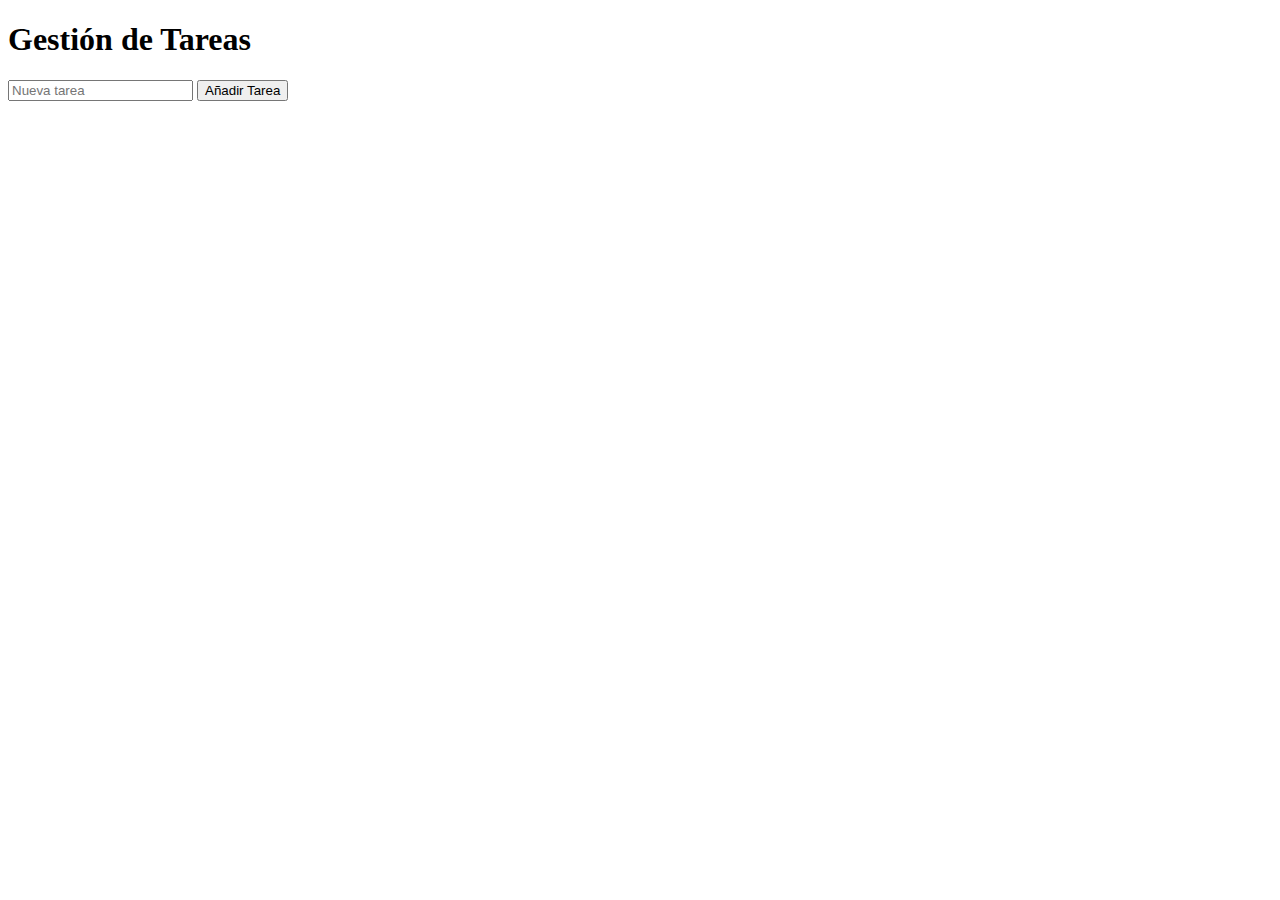
<file: Workshop_02/Punto_01/index.html>
<!DOCTYPE html> <!-- Recordemos que el DOCTYPE es la primera línea de un documento HTML y se utiliza para indicar al navegador qué tipo de documento se está utilizando. -->
<html lang="en"> <!-- La etiqueta <html> es el contenedor raíz de todo el contenido de una página web. El atributo lang se utiliza para especificar el idioma de la página. -->
<head> <!-- La etiqueta <head> contiene información sobre el documento, como metadatos, enlaces a estilos y scripts, y otros elementos que no se muestran directamente en la página. -->
    <meta charset="UTF-8"> <!-- La etiqueta <meta> se utiliza para especificar metadatos, como el juego de caracteres utilizado en el documento. -->
    <meta name="viewport" content="width=device-width, initial-scale=1.0"> <!-- La etiqueta <meta> con el atributo name="viewport" se utiliza para controlar el tamaño y la escala de la página en dispositivos móviles. -->
    <title>Gestión de Tareas</title> <!-- La etiqueta <title> se utiliza para especificar el título de la página, que se muestra en la pestaña del navegador. -->
    <link rel="stylesheet" href="styles.css"> <!-- La etiqueta <link> se utiliza para enlazar una hoja de estilos externa con la página. -->
</head>
<body> <!-- La etiqueta <body> contiene todo el contenido visible de una página web, como texto, imágenes, enlaces, formularios, etc. -->
    <div id="app"> <!-- La etiqueta <div> se utiliza para agrupar elementos y crear secciones en una página web. El atributo id se utiliza para identificar un elemento de forma única. -->
        <h1>Gestión de Tareas</h1> <!-- La etiqueta <h1> se utiliza para definir un encabezado de nivel 1 en una página web. -->
        <input type="text" id="new-task" placeholder="Nueva tarea"> <!-- La etiqueta <input> se utiliza para crear campos de entrada en formularios. El atributo type se utiliza para especificar el tipo de campo (e.g., texto). El atributo id se utiliza para identificar un campo de forma única. El atributo placeholder se utiliza para mostrar un texto de ayuda en el campo. -->
        <button id="add-task">Añadir Tarea</button> <!-- La etiqueta <button> se utiliza para crear botones en una página web. El atributo id se utiliza para identificar un botón de forma única. -->
        <ul id="task-list"></ul> <!-- La etiqueta <ul> se utiliza para crear listas no ordenadas en una página web. El atributo id se utiliza para identificar una lista de forma única. -->
    </div>
    <script src="../Punto_01/Script/script.js"></script> <!-- La etiqueta <script> se utiliza para enlazar un archivo de script con la página. -->
</body>
</html>
</file>
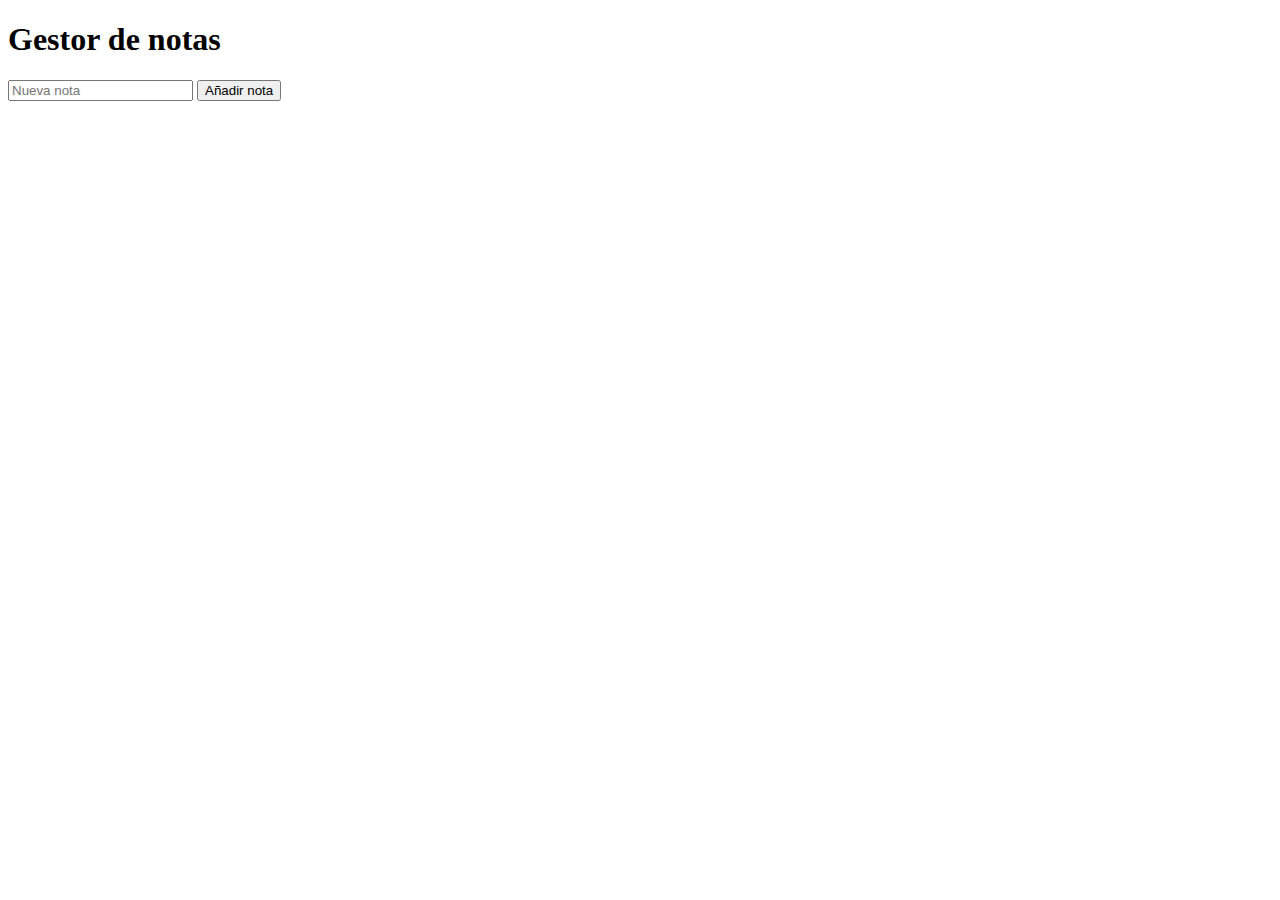
<file: Workshop_02/Punto_02/index.html>
<!DOCTYPE html>
<html lang="en">
<head>
    <meta charset="UTF-8">
    <meta name="viewport" content="width=device-width, initial-scale=1.0">
    <title>Document</title>
    <link rel="stylesheet" href="estilos.css">
</head>
<body>
    <div id="app">
        <h1>Gestor de notas</h1>
        <input type="text" id="new-note" placeholder="Nueva nota">
        <button id="add-note">Añadir nota</button>
        <ul id="note-list"></ul>
    </div>
    <script src="index.js"></script>
</body>
</html>
</file>
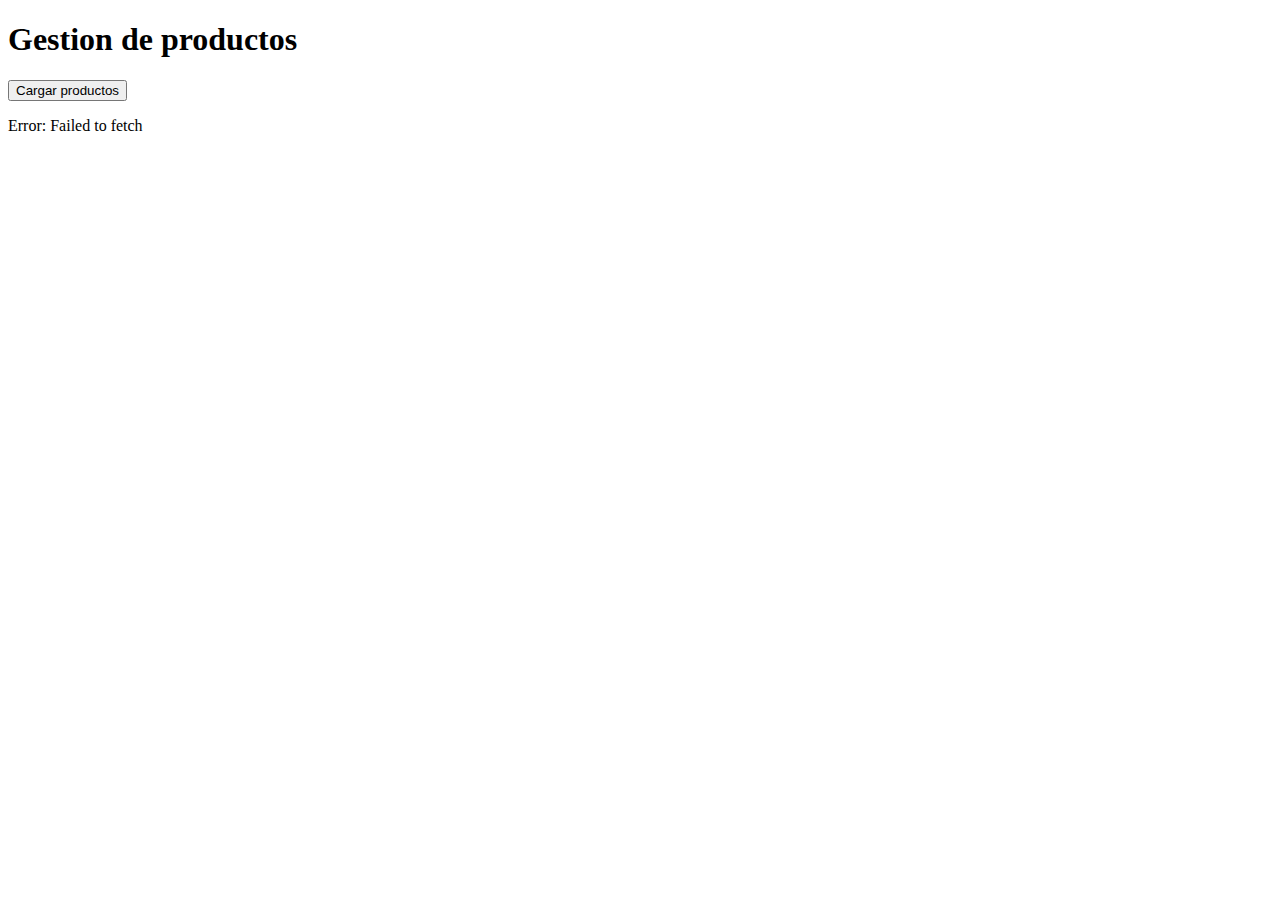
<file: Workshop_02/Punto_04/index.html>
<!DOCTYPE html>
<html lang="en">
<head>
    <meta charset="UTF-8">
    <meta name="viewport" content="width=device-width, initial-scale=1.0">
    <title>Consumiendo API con de plazi</title>
</head>
<body>
    <div id="app">
        <h1>Gestion de productos</h1>
        <button id="fetch-products">Cargar productos</button>
        <ul id="product-list"></ul>
        <div id="error-message"></div>
    </div>
    <script src="app.js"></script>
</body>
</html>
</file>
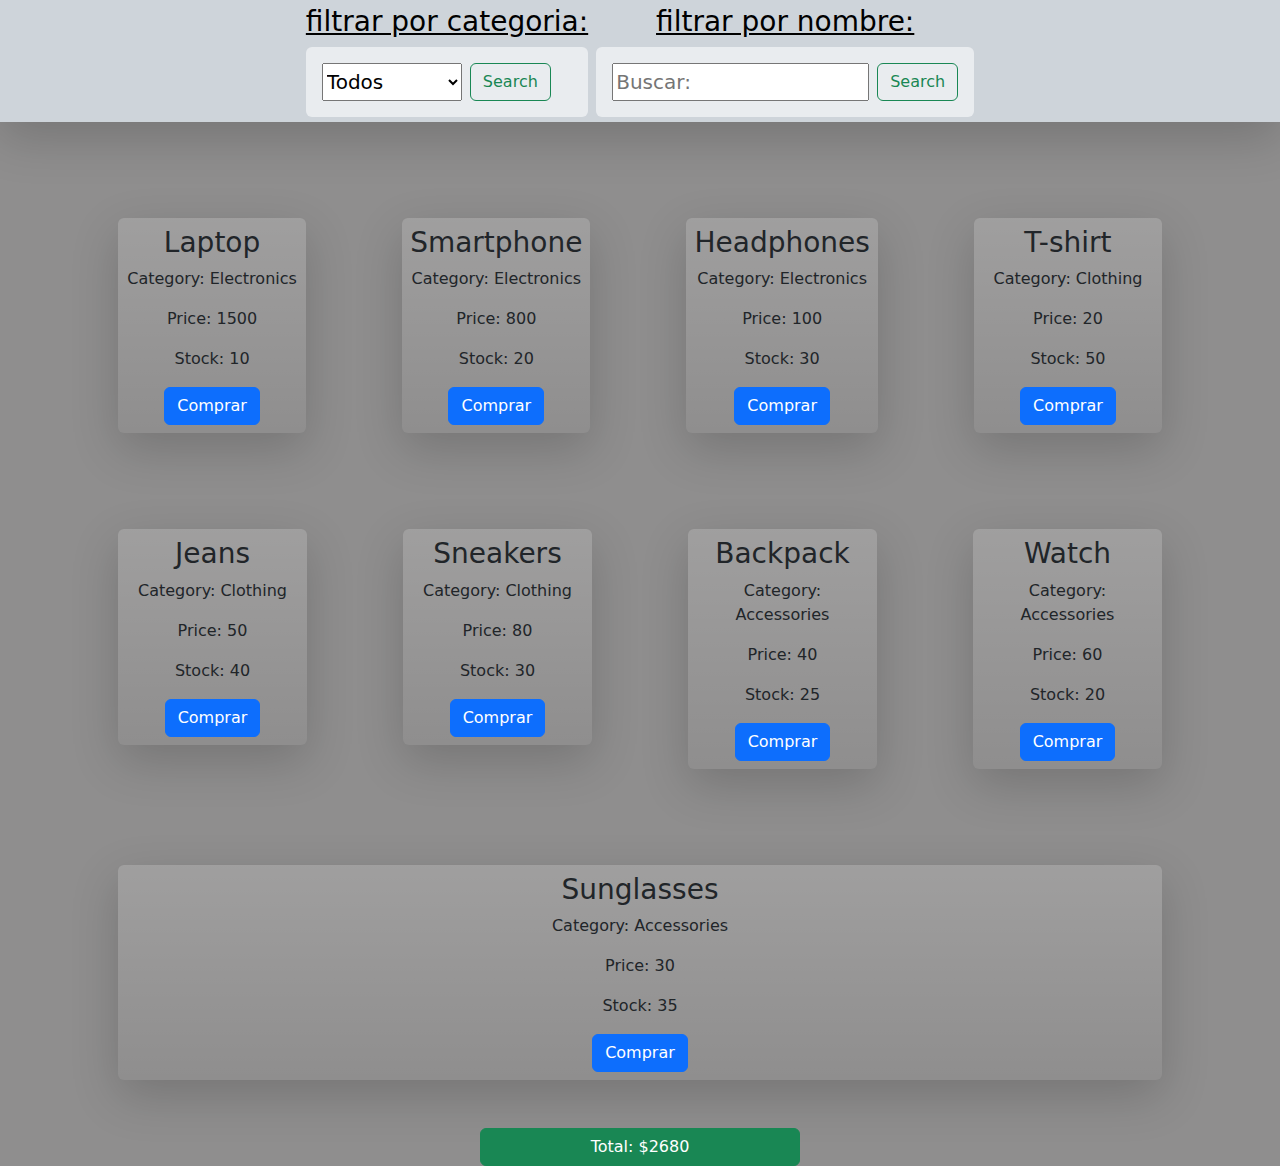
<file: Workshop_02/Punto_05/index.html>
<!DOCTYPE html>
<html lang="en">
<head>
    <meta charset="UTF-8">
    <meta name="viewport" content="width=device-width, initial-scale=1.0">
    <title>Gestor products</title>
    <!--bootstrap-->
    <link href="https://cdn.jsdelivr.net/npm/bootstrap@5.3.3/dist/css/bootstrap.min.css" rel="stylesheet" integrity="sha384-QWTKZyjpPEjISv5WaRU9OFeRpok6YctnYmDr5pNlyT2bRjXh0JMhjY6hW+ALEwIH" crossorigin="anonymous">
</head>
<body style="background-color: rgba(38, 37, 37, 0.517);">

    <header>
        <nav class="navbar d-flex gap-2 justify-content-center w-100 shadow-lg navbar-expand-sm navbar-brand bg-dark-subtle">
            <div class="text-center">
                <h3 class="text-decoration-underline">filtrar por categoria: </h3>
                <form class="d-flex my-2 my-lg-0 gap-2 bg-body-secondary rounded p-3" id="filter-form">
                    <select name="" id="category-filter">
                        <option value="Todos">Todos</option>
                        <option value="Accessories">Accessories</option>
                        <option value="Clothing">Clothing</option>
                        <option value="Electronics">Electronics</option>
                    </select>
                    <button class="btn btn-outline-success my-2 my-sm-0" type="submit" id="search-btn">
                        Search
                    </button>
                </form>
            </div>
            <div class="text-center">
                <h3 class="text-decoration-underline">filtrar por nombre: </h3>
                <form class="d-flex my-2 my-lg-0 gap-2 bg-body-secondary rounded p-3" id="filter-form-name">
                    <input type="text" placeholder="Buscar:">
                    <button class="btn btn-outline-success my-2 my-sm-0" type="submit" id="search-btn">
                        Search
                    </button>
                </form>
            </div>
        </nav>
    </header>

    <section class="container text-center mt-5">
        <div id="products-container" class="row align-items-start">
            <!--Here we gonna introduce the cols of with de products-->       
        </div>
    </section>

    <section>
        <div id="total-price-products" class="d-flex justify-content-center w-100">
            <!--Here we gonna introduce the total price of products-->
        </div>
    </section>

    <aside id="list-name-products">
        <!--Here it's supposed to have an aside with all the names but i think that it's unnecesary so i'll paint it in the console-->
    </aside>

    <script src="./app.js"></script>
    <script src="https://cdn.jsdelivr.net/npm/bootstrap@5.3.3/dist/js/bootstrap.bundle.min.js" integrity="sha384-YvpcrYf0tY3lHB60NNkmXc5s9fDVZLESaAA55NDzOxhy9GkcIdslK1eN7N6jIeHz" crossorigin="anonymous" ></script>
</body>
</html>
</file>
<file: Workshop_02/Punto_01/styles.css>
.complete {
    background-color: greenyellow;
    color: white;
    font-weight: bold;
}
</file>
<file: Workshop_02/Punto_02/estilos.css>
.important {
    background-color: #ff0000;
    font-weight: bold;
    color: white;
}
</file>
